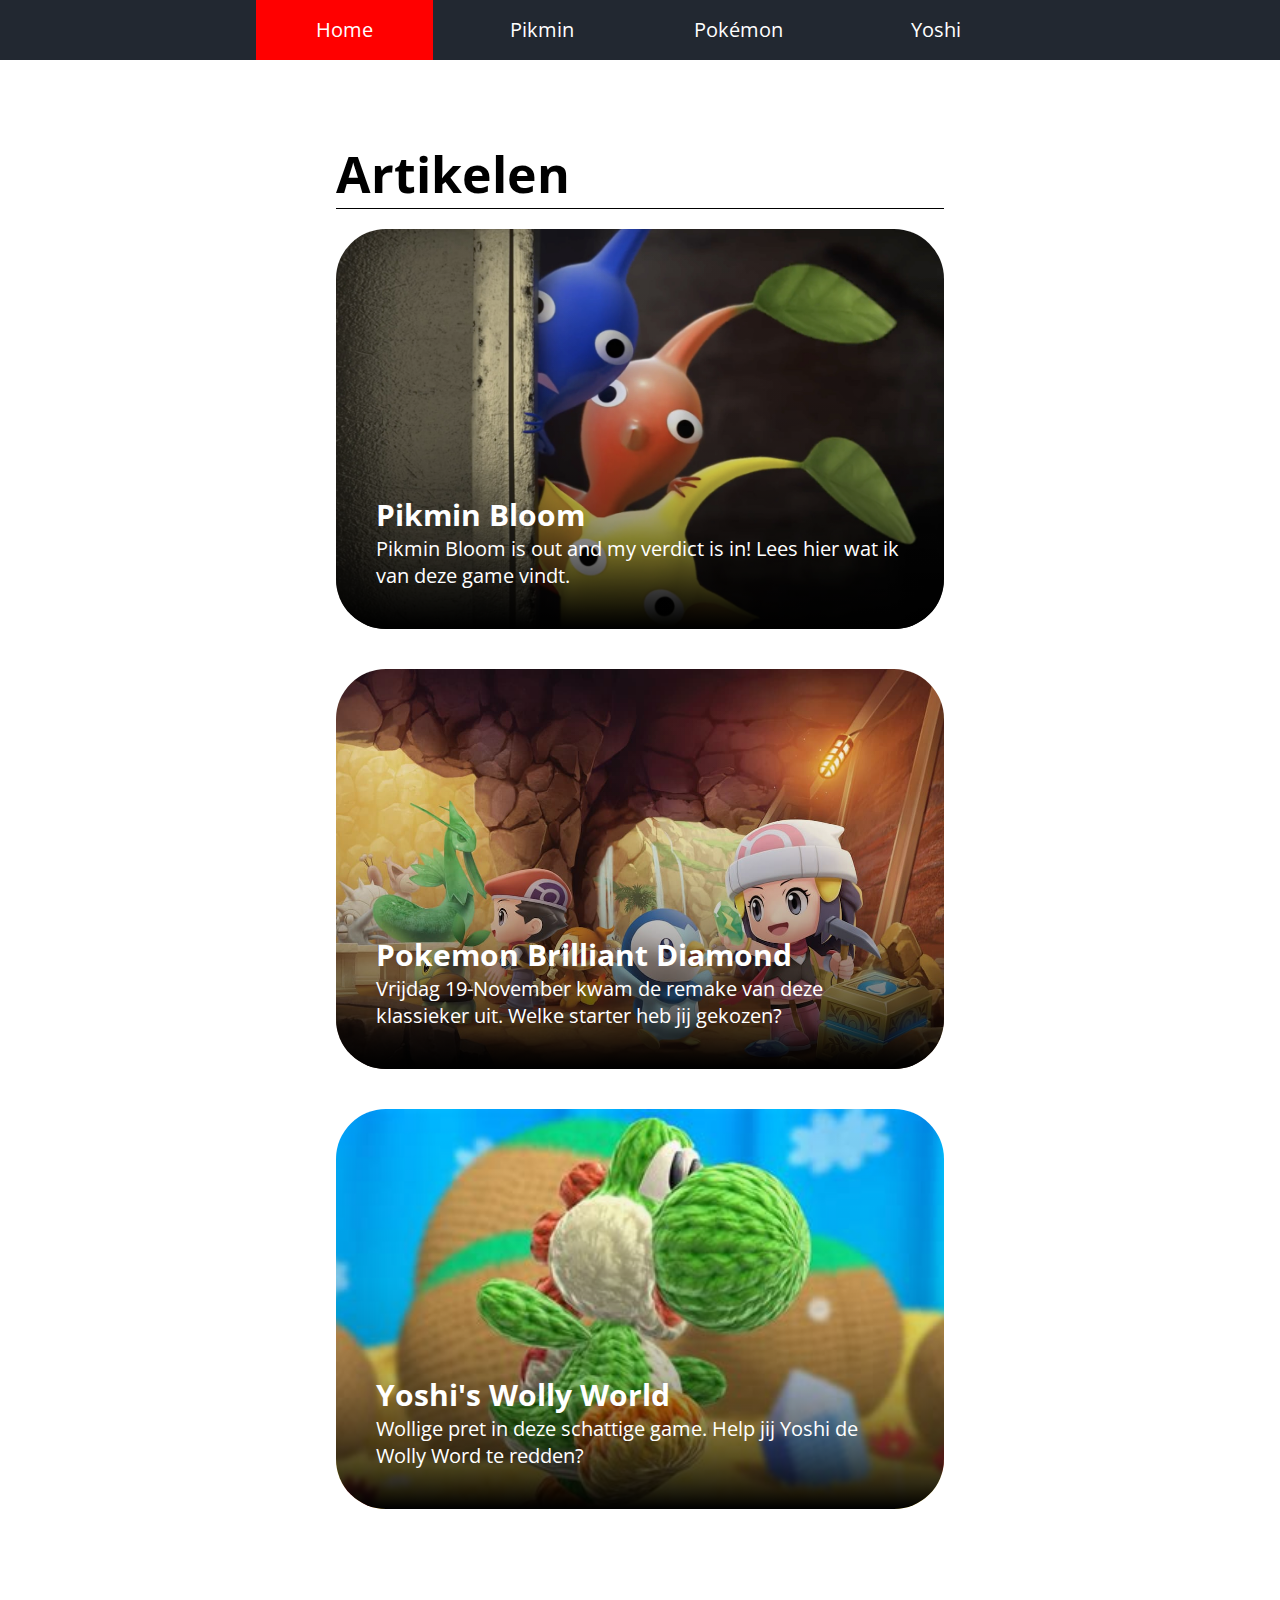
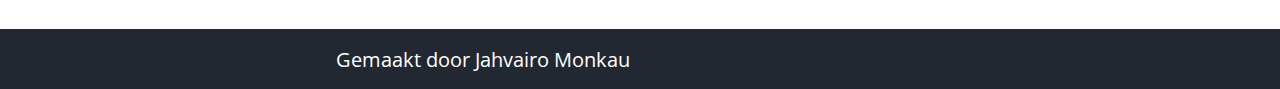
<file: Blog/index.html>
<!DOCTYPE html>
<html lang="en">

<head>
    <meta charset="UTF-8">
    <meta http-equiv="X-UA-Compatible" content="IE=edge">
    <meta name="viewport" content="width=device-width, initial-scale=1.0">
    <link rel="preconnect" href="https://fonts.googleapis.com">
    <link rel="preconnect" href="https://fonts.gstatic.com" crossorigin>
    <link href="https://fonts.googleapis.com/css2?family=Open+Sans:ital@0;1&display=swap" rel="stylesheet">
    <link rel="stylesheet" href="css/style.css">
    <title>Jahvairo's blog</title>
</head>

<body>
    <header id="top">
        <nav>
            <ul>
                <li class="active"><a href="index.html">Home</a></li>
                <li><a href="pikmin.html">Pikmin</a></li>
                <li><a href="pokemon.html">Pokémon</a></li>
                <li><a href="yoshi.html">Yoshi</a></li>
            </ul>
        </nav>
    </header>
    <main>
        <section class="homepage">
            <h1>Artikelen</h1>
            <article class="box">
                <a href="pikmin.html">
                    <figure>
                        <img src="img/pikminthumb.jpg"
                            alt="Verschillende kleine wezens (pikmin) in verschillende kleuren">
                    </figure>
                    <section>
                        <h2>Pikmin Bloom</h2>
                        <p>Pikmin Bloom is out and my verdict is in! Lees hier wat ik van deze game vindt.</p>
                    </section>
                </a>
            </article>
            <article class="box">
                <a href="pokemon.html">
                    <figure>
                        <img src="img/pokemonthumb.jpg"
                            alt="Verschillende kleine wezens (pikmin) in verschillende kleuren">
                    </figure>
                    <section>
                        <h2>Pokemon Brilliant Diamond</h2>
                        <p>Vrijdag 19-November kwam de remake van deze klassieker uit. Welke starter heb jij gekozen?
                        </p>
                    </section>
                </a>
            </article>
            <article class="box">
                <a href="yoshi.html">
                    <figure>
                        <img src="img/yoshithumb.jpg"
                            alt="Verschillende kleine wezens (pikmin) in verschillende kleuren">
                    </figure>
                    <section>
                        <h2>Yoshi's Wolly World</h2>
                        <p>Wollige pret in deze schattige game. Help jij Yoshi de Wolly Word te redden?</p>
                    </section>
                </a>
            </article>
        </section>
    </main>
    <footer>
        <p>Gemaakt door Jahvairo Monkau</p>
    </footer>
</body>
</html>
</file>
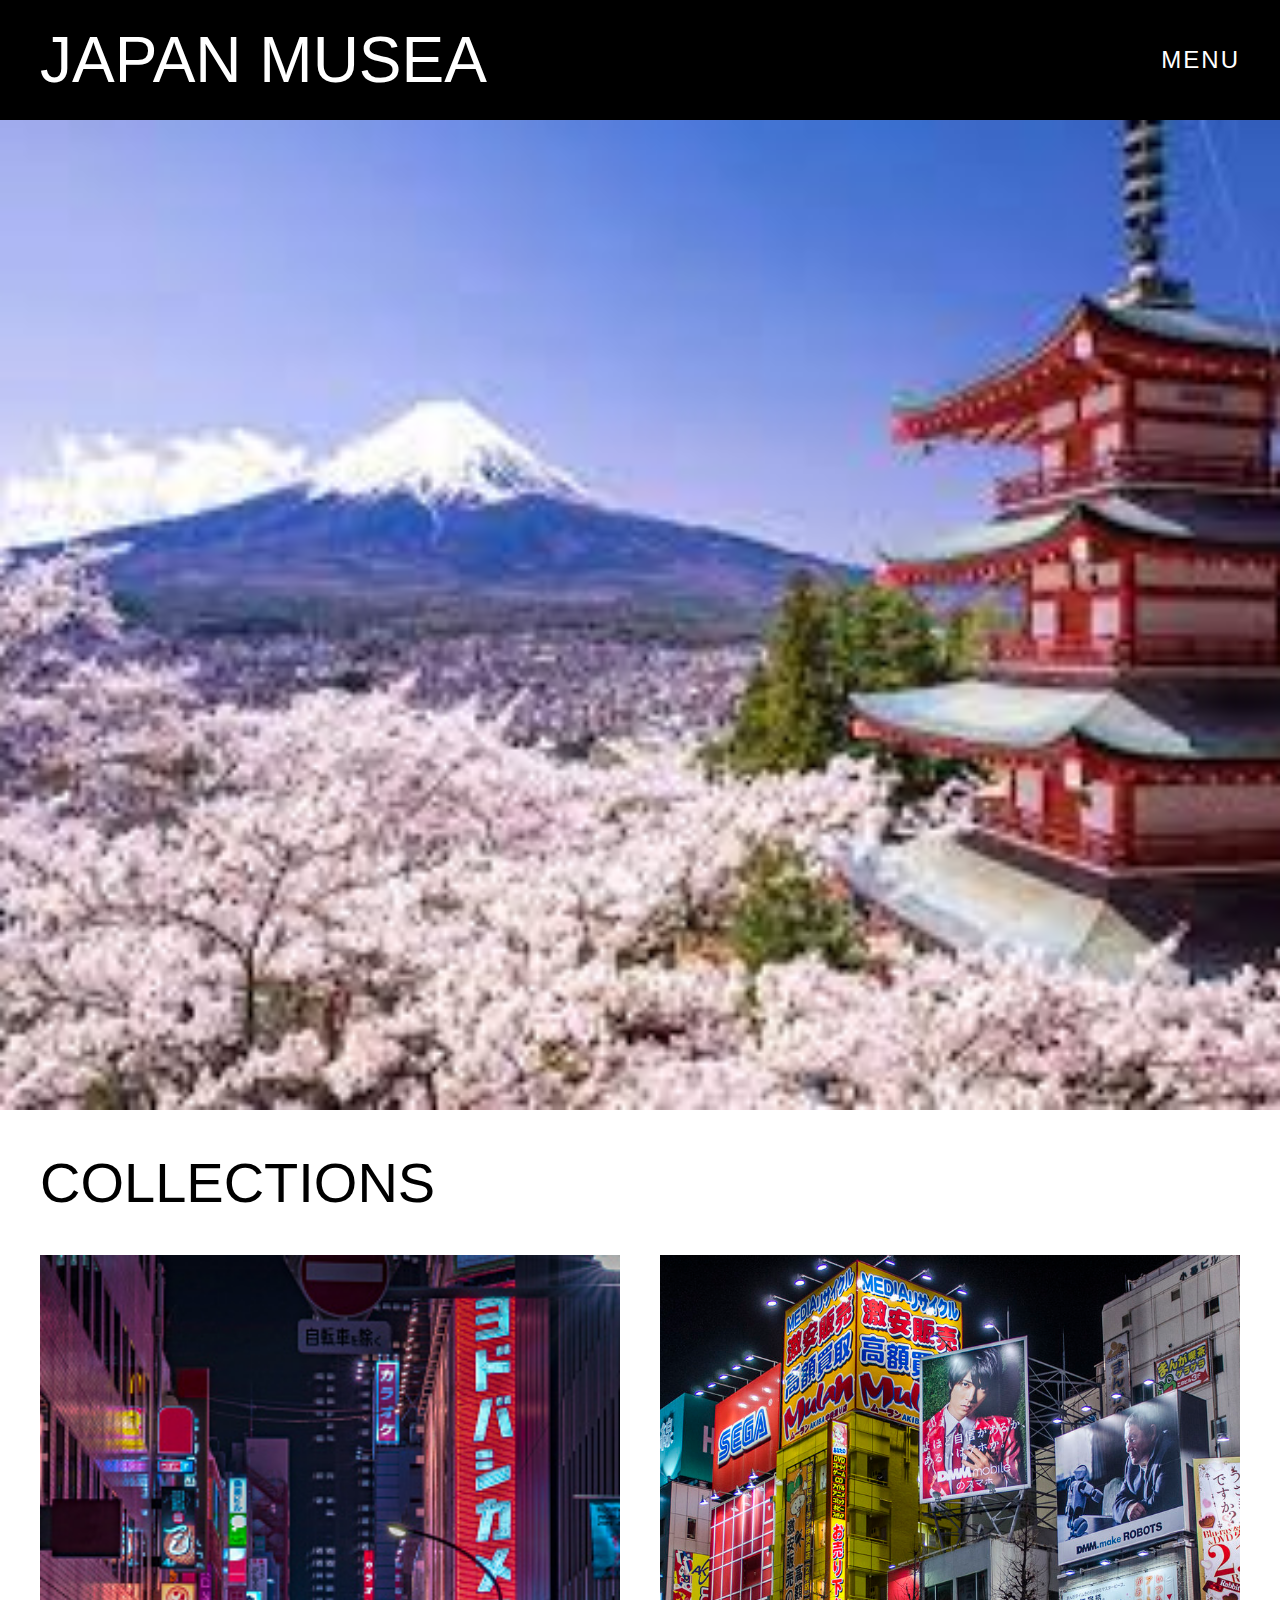
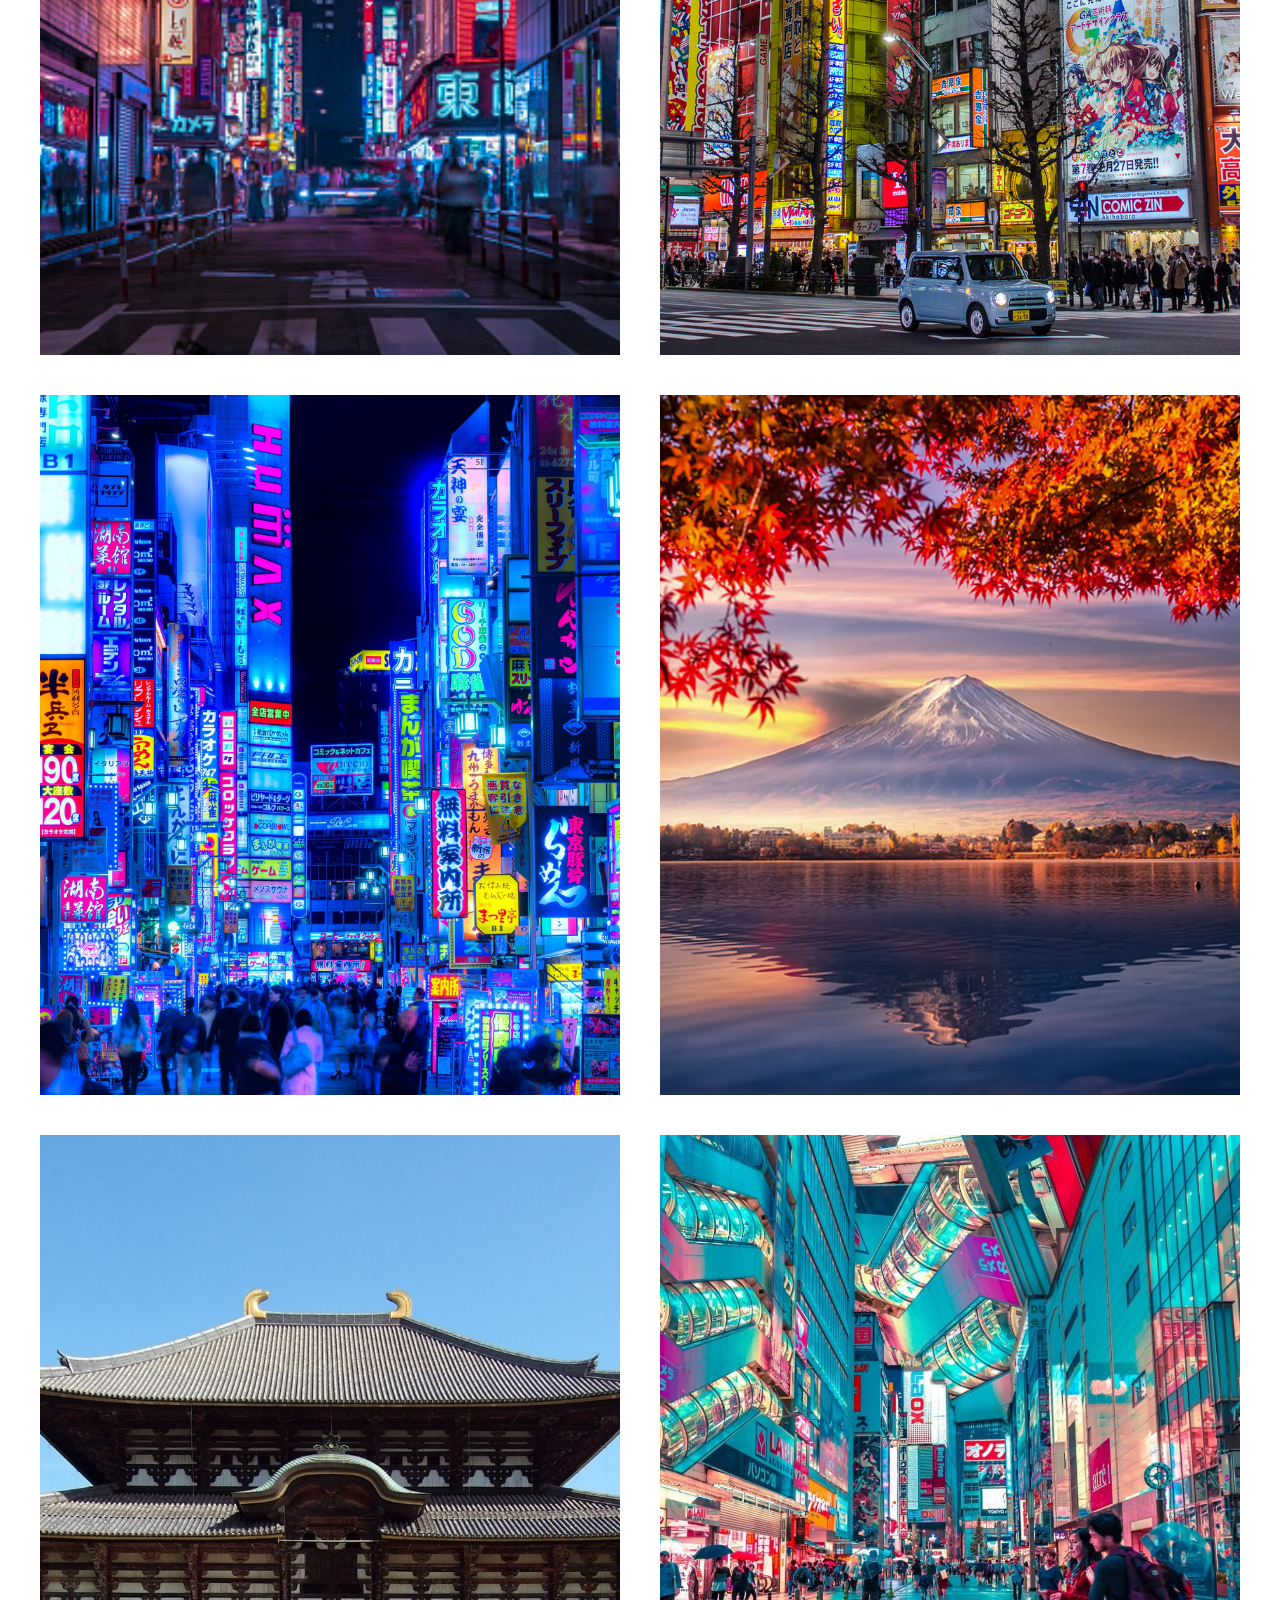
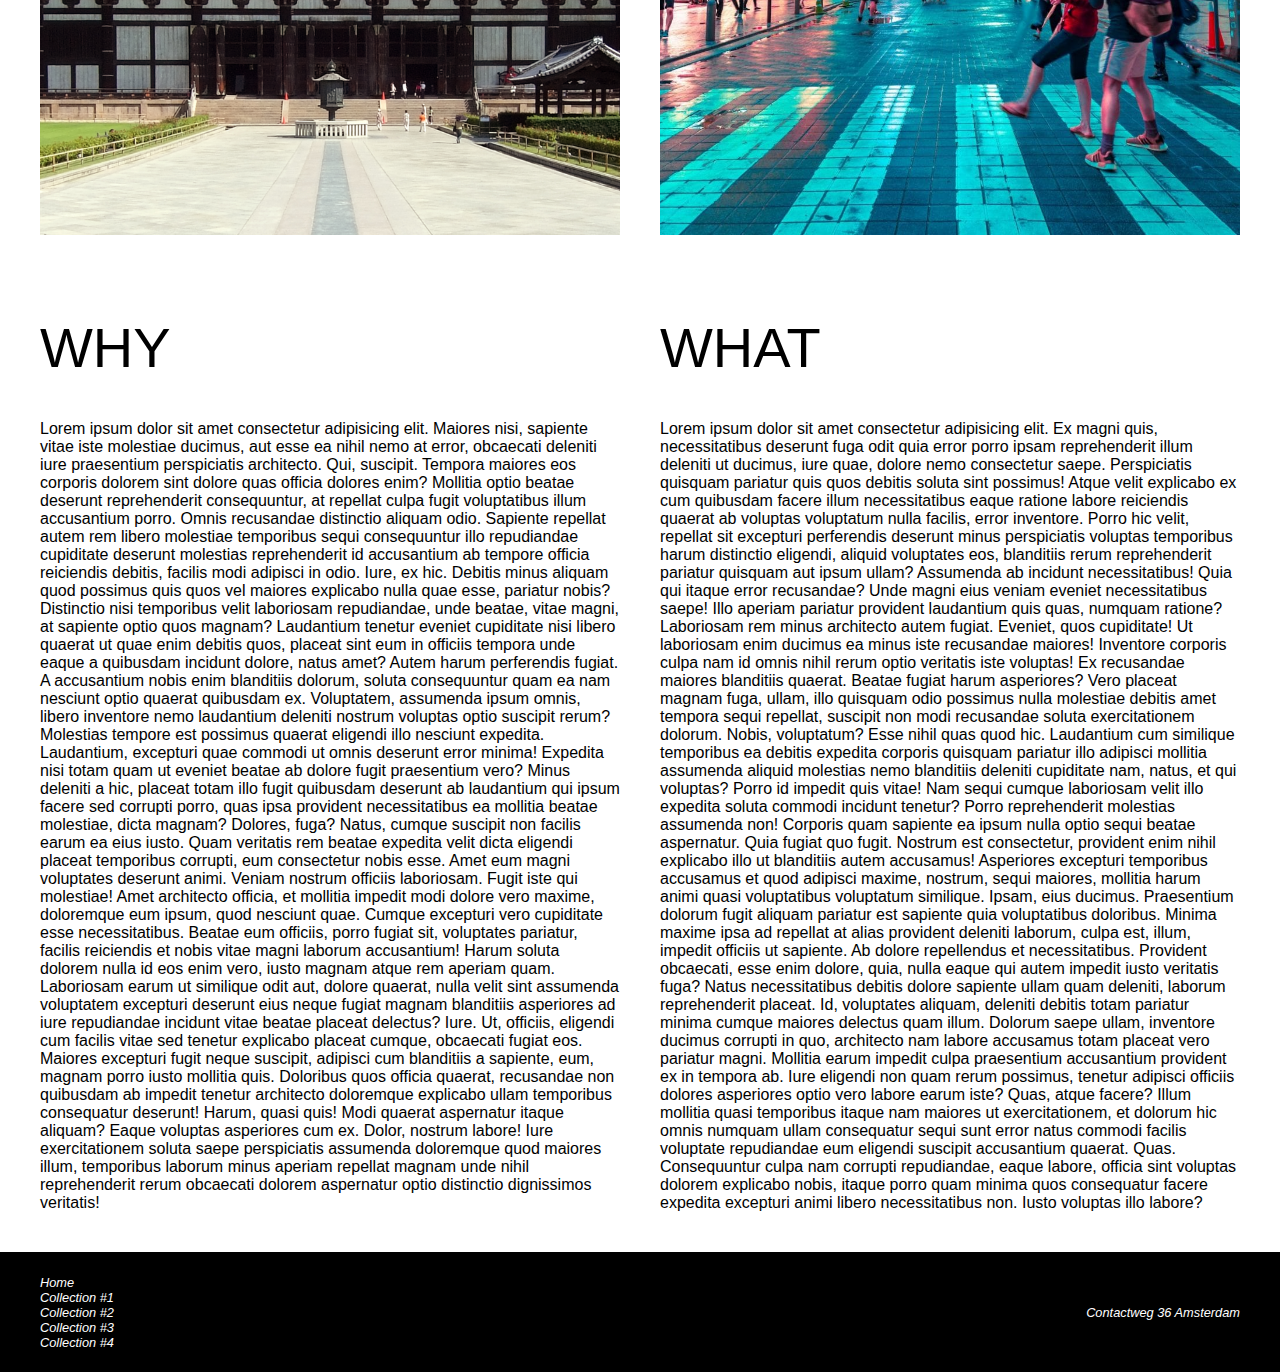
<file: JapanMuseum/index.html>
<!DOCTYPE html>
<html lang="zxx">

<head>
    <meta charset="UTF-8">
    <meta http-equiv="X-UA-Compatible" content="IE=edge">
    <meta name="viewport" content="width=device-width, initial-scale=1.0">
    <title>Japan Musea</title>
    <link rel="stylesheet" href="css/style.css">
    <script src="js/main.js" defer></script>
</head>

<body id="js--body">
    <header class="header">
        <h1 class="headerTitle">Japan Musea</h1>
        <button id="js--menu" class="headerButton">menu</button>
    </header>
    <nav id="js--nav" class="mainNavigation">
        <ul class="mainNavigationList">
            <li class="mainNavigationListItem">
                <a href="">Home</a>    
            </li>
            <li class="mainNavigationListItem">
                <a href="">Collection #1</a>    
            </li>
            <li class="mainNavigationListItem">
                <a href="">Collection #2</a>    
            </li>
            <li class="mainNavigationListItem">
                <a href="">Collection #3</a>    
            </li>
        </ul>
    </nav>
    <main>
        <figure class="bigFigure">
            <img src="img/japan0.jpg"
                alt="Verschillendo Shinto gates achter elkaar bij de Fox Shrine in Kyoto, Japan.">
        </figure>
        <section class="collections">
            <h2 class="collectionsTitle">Collections</h2>
            <ul class="collectionsList">
                <li class="collectionsListItem">
                    <img src="img/tokyo1.jpg" alt="Japanse lampen met Japanse tekens">
                </li>
                <li class="collectionsListItem">
                    <img src="img/tokyo2.jpg" alt="Hoge gebouwen met veel felle kleuren in Japan">
                </li>
                <li class="collectionsListItem">
                    <img src="img/tokyo3.jpg" alt="Japan in de nacht, veel felle afkomstig van de reclameborden">
                </li>
                <li class="collectionsListItem">
                    <img src="img/japan4.jpg" alt="Verschillende Japanse whisky's">
                </li>
                <li class="collectionsListItem">
                    <img src="img/japan5.jpg" alt="Een temple in prachtige natuur.">
                </li>
                <li class="collectionsListItem">
                    <img src="img/japan6.jpg" alt="Een tempel in de voorgrond die over de stad heenkijkt. In de achtergrond zie je de berg Fuji">
                </li>
            </ul>
        </section>
        <section class="info">
            <div class="block">
                <h2 class="infoTitle">Why</h2>
                <p>Lorem ipsum dolor sit amet consectetur adipisicing elit. Maiores nisi, sapiente vitae iste molestiae
                    ducimus, aut esse ea nihil nemo at error, obcaecati deleniti iure praesentium perspiciatis
                    architecto. Qui, suscipit.
                    Tempora maiores eos corporis dolorem sint dolore quas officia dolores enim? Mollitia optio beatae
                    deserunt reprehenderit consequuntur, at repellat culpa fugit voluptatibus illum accusantium porro.
                    Omnis recusandae distinctio aliquam odio.
                    Sapiente repellat autem rem libero molestiae temporibus sequi consequuntur illo repudiandae
                    cupiditate deserunt molestias reprehenderit id accusantium ab tempore officia reiciendis debitis,
                    facilis modi adipisci in odio. Iure, ex hic.
                    Debitis minus aliquam quod possimus quis quos vel maiores explicabo nulla quae esse, pariatur nobis?
                    Distinctio nisi temporibus velit laboriosam repudiandae, unde beatae, vitae magni, at sapiente optio
                    quos magnam?
                    Laudantium tenetur eveniet cupiditate nisi libero quaerat ut quae enim debitis quos, placeat sint
                    eum in officiis tempora unde eaque a quibusdam incidunt dolore, natus amet? Autem harum perferendis
                    fugiat.
                    A accusantium nobis enim blanditiis dolorum, soluta consequuntur quam ea nam nesciunt optio quaerat
                    quibusdam ex. Voluptatem, assumenda ipsum omnis, libero inventore nemo laudantium deleniti nostrum
                    voluptas optio suscipit rerum?
                    Molestias tempore est possimus quaerat eligendi illo nesciunt expedita. Laudantium, excepturi quae
                    commodi ut omnis deserunt error minima! Expedita nisi totam quam ut eveniet beatae ab dolore fugit
                    praesentium vero?
                    Minus deleniti a hic, placeat totam illo fugit quibusdam deserunt ab laudantium qui ipsum facere sed
                    corrupti porro, quas ipsa provident necessitatibus ea mollitia beatae molestiae, dicta magnam?
                    Dolores, fuga?
                    Natus, cumque suscipit non facilis earum ea eius iusto. Quam veritatis rem beatae expedita velit
                    dicta eligendi placeat temporibus corrupti, eum consectetur nobis esse. Amet eum magni voluptates
                    deserunt animi.
                    Veniam nostrum officiis laboriosam. Fugit iste qui molestiae! Amet architecto officia, et mollitia
                    impedit modi dolore vero maxime, doloremque eum ipsum, quod nesciunt quae. Cumque excepturi vero
                    cupiditate esse necessitatibus.
                    Beatae eum officiis, porro fugiat sit, voluptates pariatur, facilis reiciendis et nobis vitae magni
                    laborum accusantium! Harum soluta dolorem nulla id eos enim vero, iusto magnam atque rem aperiam
                    quam.
                    Laboriosam earum ut similique odit aut, dolore quaerat, nulla velit sint assumenda voluptatem
                    excepturi deserunt eius neque fugiat magnam blanditiis asperiores ad iure repudiandae incidunt vitae
                    beatae placeat delectus? Iure.
                    Ut, officiis, eligendi cum facilis vitae sed tenetur explicabo placeat cumque, obcaecati fugiat eos.
                    Maiores excepturi fugit neque suscipit, adipisci cum blanditiis a sapiente, eum, magnam porro iusto
                    mollitia quis.
                    Doloribus quos officia quaerat, recusandae non quibusdam ab impedit tenetur architecto doloremque
                    explicabo ullam temporibus consequatur deserunt! Harum, quasi quis! Modi quaerat aspernatur itaque
                    aliquam? Eaque voluptas asperiores cum ex.
                    Dolor, nostrum labore! Iure exercitationem soluta saepe perspiciatis assumenda doloremque quod
                    maiores illum, temporibus laborum minus aperiam repellat magnam unde nihil reprehenderit rerum
                    obcaecati dolorem aspernatur optio distinctio dignissimos veritatis!</p>
            </div>
            <div class="block">
                <h2 class="infoTitle">What</h2>
                <p>Lorem ipsum dolor sit amet consectetur adipisicing elit. Ex magni quis, necessitatibus deserunt fuga
                    odit quia error porro ipsam reprehenderit illum deleniti ut ducimus, iure quae, dolore nemo
                    consectetur saepe.
                    Perspiciatis quisquam pariatur quis quos debitis soluta sint possimus! Atque velit explicabo ex cum
                    quibusdam facere illum necessitatibus eaque ratione labore reiciendis quaerat ab voluptas voluptatum
                    nulla facilis, error inventore.
                    Porro hic velit, repellat sit excepturi perferendis deserunt minus perspiciatis voluptas temporibus
                    harum distinctio eligendi, aliquid voluptates eos, blanditiis rerum reprehenderit pariatur quisquam
                    aut ipsum ullam? Assumenda ab incidunt necessitatibus!
                    Quia qui itaque error recusandae? Unde magni eius veniam eveniet necessitatibus saepe! Illo aperiam
                    pariatur provident laudantium quis quas, numquam ratione? Laboriosam rem minus architecto autem
                    fugiat. Eveniet, quos cupiditate!
                    Ut laboriosam enim ducimus ea minus iste recusandae maiores! Inventore corporis culpa nam id omnis
                    nihil rerum optio veritatis iste voluptas! Ex recusandae maiores blanditiis quaerat. Beatae fugiat
                    harum asperiores?
                    Vero placeat magnam fuga, ullam, illo quisquam odio possimus nulla molestiae debitis amet tempora
                    sequi repellat, suscipit non modi recusandae soluta exercitationem dolorum. Nobis, voluptatum? Esse
                    nihil quas quod hic.
                    Laudantium cum similique temporibus ea debitis expedita corporis quisquam pariatur illo adipisci
                    mollitia assumenda aliquid molestias nemo blanditiis deleniti cupiditate nam, natus, et qui
                    voluptas? Porro id impedit quis vitae!
                    Nam sequi cumque laboriosam velit illo expedita soluta commodi incidunt tenetur? Porro reprehenderit
                    molestias assumenda non! Corporis quam sapiente ea ipsum nulla optio sequi beatae aspernatur. Quia
                    fugiat quo fugit.
                    Nostrum est consectetur, provident enim nihil explicabo illo ut blanditiis autem accusamus!
                    Asperiores excepturi temporibus accusamus et quod adipisci maxime, nostrum, sequi maiores, mollitia
                    harum animi quasi voluptatibus voluptatum similique.
                    Ipsam, eius ducimus. Praesentium dolorum fugit aliquam pariatur est sapiente quia voluptatibus
                    doloribus. Minima maxime ipsa ad repellat at alias provident deleniti laborum, culpa est, illum,
                    impedit officiis ut sapiente.
                    Ab dolore repellendus et necessitatibus. Provident obcaecati, esse enim dolore, quia, nulla eaque
                    qui autem impedit iusto veritatis fuga? Natus necessitatibus debitis dolore sapiente ullam quam
                    deleniti, laborum reprehenderit placeat.
                    Id, voluptates aliquam, deleniti debitis totam pariatur minima cumque maiores delectus quam illum.
                    Dolorum saepe ullam, inventore ducimus corrupti in quo, architecto nam labore accusamus totam
                    placeat vero pariatur magni.
                    Mollitia earum impedit culpa praesentium accusantium provident ex in tempora ab. Iure eligendi non
                    quam rerum possimus, tenetur adipisci officiis dolores asperiores optio vero labore earum iste?
                    Quas, atque facere?
                    Illum mollitia quasi temporibus itaque nam maiores ut exercitationem, et dolorum hic omnis numquam
                    ullam consequatur sequi sunt error natus commodi facilis voluptate repudiandae eum eligendi suscipit
                    accusantium quaerat. Quas.
                    Consequuntur culpa nam corrupti repudiandae, eaque labore, officia sint voluptas dolorem explicabo
                    nobis, itaque porro quam minima quos consequatur facere expedita excepturi animi libero
                    necessitatibus non. Iusto voluptas illo labore?</p>

            </div>
        </section>
    </main>
    <footer class="footer">
        <ul class="footerNavigation">
            <li class="footerNavigationItem">
                <a href="">Home</a>
            </li>
            <li class="footerNavigationItem">
                <a href="">Collection #1</a>
            </li>
            <li class="footerNavigationItem">
                <a href="">Collection #2</a>
            </li>
            <li class="footerNavigationItem">
                <a href="">Collection #3</a>
            </li>
            <li class="footerNavigationItem">
                <a href="">Collection #4</a>
            </li>
        </ul>
        <address>
            Contactweg 36
            Amsterdam
        </address>
    </footer>

</body>

</html>
</file>
<file: Blog/css/style.css>
*{
    padding: 0px;
    margin: 0px;
    box-sizing: border-box;
}

html{
    scroll-behavior: smooth;
}

body{
    font-size: 20px;
    font-family: 'Open Sans', sans-serif;
    font-weight: 400;
}

header, footer{
    background: #222831;
    color: white;
    height: 60px;
}

main{
    padding: 40px;
    min-height: 100vh;
    width: 60vw;
    margin: 0 auto;
}

nav{
    width: 60vw;
    height: 100%;
    margin: 0 auto;
}

nav > ul{
    display: flex;
    list-style: none;
    height: 100%;
    width: 100%;
    align-items: center;
    justify-content: space-evenly;
    gap: 20px;
}

nav > ul> li{
    width: 100%;
    height: 100%;
}

.active{
    background-color: red;
}

nav > ul > li > a{
    height: 100%;
    width: 100%;
    display: block;
    text-align: center;
    line-height: 60px;
    text-decoration: none;
    color: white;
}

h1{
    font-size: 250%;
    margin-bottom: 20px;
    border-bottom: 1px solid black;
}

section{
    width: 100%;
    margin: 0 auto;
    padding: 40px;
}

article{
    width: 100%;
    margin: 0 auto;
    padding:40px;
}

.box{
    width: 100%;
    height: 400px;
    position: relative;
    padding: 0;
    margin-bottom: 40px;
}

.box > a > figure{
    width: 100%;
    height: 100%;
}

.box > a > figure > img{
    width: 100%;
    height: 100%;
    object-fit: cover;
    border-radius: 50px;
}

.box > a > figure > img:hover{
    transform: none;
}

.box > a > section{
    position: absolute;
    bottom: 0%;
    left: 0%;
    padding: 40px;
    color: white;
    width: 100%;
    height: 100%;
    background: linear-gradient(transparent,80%,black);
    border-radius: 50px;
    display: flex;
    justify-content: center;
    justify-content:  flex-end;
    flex-direction: column;
}

figure{
    margin-bottom: 40px;
}

img{
    width:100%;
    border-radius: 5px;
    transition: 0.2s transform;
}

img:hover{
    transform: scale(1.05);
}

p{
    margin-bottom: 40px;
}

p:last-of-type{
    margin-bottom: 0;
}

figcaption{
    font-size: 80%;
    font-style: italic;
}

audio{
    display: block;
    margin-top: 20px;
}

video{
    width: 100%;
    margin-bottom: 40px;
    border-radius: 5px;
}

.top{
    width: 80px;
    height: 80px;
    background: #222831;
    border: none;
    font-size: 150%;
    font-family: 'Open Sans', sans-serif;
    border-radius: 5px;
    color: white;
    position: fixed;
    bottom: 120px;
    right: 120px;
    text-decoration: none;
    display: flex;
    justify-content: center;
    align-items: center;
}

footer{
    height: 60px;
    display: flex;
    align-items: center;
}

footer > p{
    width: 60vw;
    margin:0 auto;
    padding-left: 80px;
}

@media screen and (max-width:1000px) {
    main{
        width: 80vw;
    }

    footer > p{
        width: 80vw;
    }

    img:hover{
        transform: none;
    }
    .top{
        width: 60px;
        height: 60px;
        bottom: 600px;
        right: 60px;
    }
    header{
        height: auto;
    }
    nav{
        width: 100%;
    }
    nav > ul{
        display: block;
    }
}

@media screen and (max-width:600px) {
    body{
        font-size: 16px;
    }
    main{
        width: 100vw;
        padding: 20px;
    }
    h1{
        font-size: 180%;
    }
    footer > p{
        width: 100vw;
        padding-left: 60px;
    }
}
</file>
<file: JapanMuseum/css/style.css>
*{
    padding:0;
    margin:0;
    box-sizing: border-box;
}

body{
    font-family: sans-serif;
    font-size: 16px;
}

.header{
    background:black;
    display:flex;
    height:120px;
    justify-content: space-between;
    align-items:center;
    padding:20px;
    padding-left:40px;
    padding-right:40px;
}

.headerTitle{
    color: white;
    text-transform: uppercase;
    font-size: 400%;
    font-weight:400;
}

.headerButton{
    text-transform: uppercase;
    background:transparent;
    color: white;
    border: none;
    font-size: 150%;
    letter-spacing: 2px;
}

.headerButton:hover{
    cursor:pointer;
}

.mainNavigation{
    position:absolute;
    top:0;
    left:0;
    bottom:0;
    right:0;
    background:black;
    display:flex;
    justify-content: center;
    align-items: center;
    visibility: hidden;
    /* extra for animation */
    opacity:0;
    transition: 0.2s all;
}

.mainNavigationList{
    list-style: none;
}

.mainNavigationListItem{
    color:white;
    font-size: 350%;
    text-transform: uppercase;
    text-align:center;
    margin-bottom: 20px;
}

.mainNavigationListItem > a {
    text-decoration: none;
    color:white;
}
.bigFigure{
    width:100%;
    height:110vh;
}

.bigFigure > img{
    width:100%;
    height:100%;
    object-fit: cover;
}

.collections{
    width:100%;
    padding:40px;
}

.collectionsTitle, .infoTitle{
    font-size: 350%;
    color:black;
    text-transform: uppercase;
    font-weight: 400;
    margin-bottom:40px;
}

.collectionsList{
    list-style: none;
    display:flex;
    gap: 40px;
    flex-wrap: wrap;
}

.collectionsListItem{
    width: 500px;
    height:700px;
    flex-shrink: 1;
    flex-grow: 1;
}

.collectionsListItem > img{
    width:100%;
    height:100%;
    object-fit: cover;
}

.info{
    padding:40px;
    display:flex;
    gap:40px;
    flex-wrap: wrap;
}

.block{ 
    width:400px;
    flex-shrink: 1;
    flex-grow: 1;
}

.footer{
    height:120px;
    background:black;
    display:flex;
    color:white;
    justify-content: space-between;
    align-items:center;
    padding: 20px;
    padding-left:40px;
    padding-right:40px;
}

.footerNavigation{
    list-style:none;
}

.footerNavigationItem{
    font-size:80%;
    font-style: italic;
}

.footerNavigationItem > a{
    color:white;
    text-decoration: none;
}

.footer > address{
    font-size:80%;
}

@media screen and (max-width:700px) {
    body{
        font-size:14px;
    }
    .headerTitle{
        font-size: 380%;
    }

}
</file>
